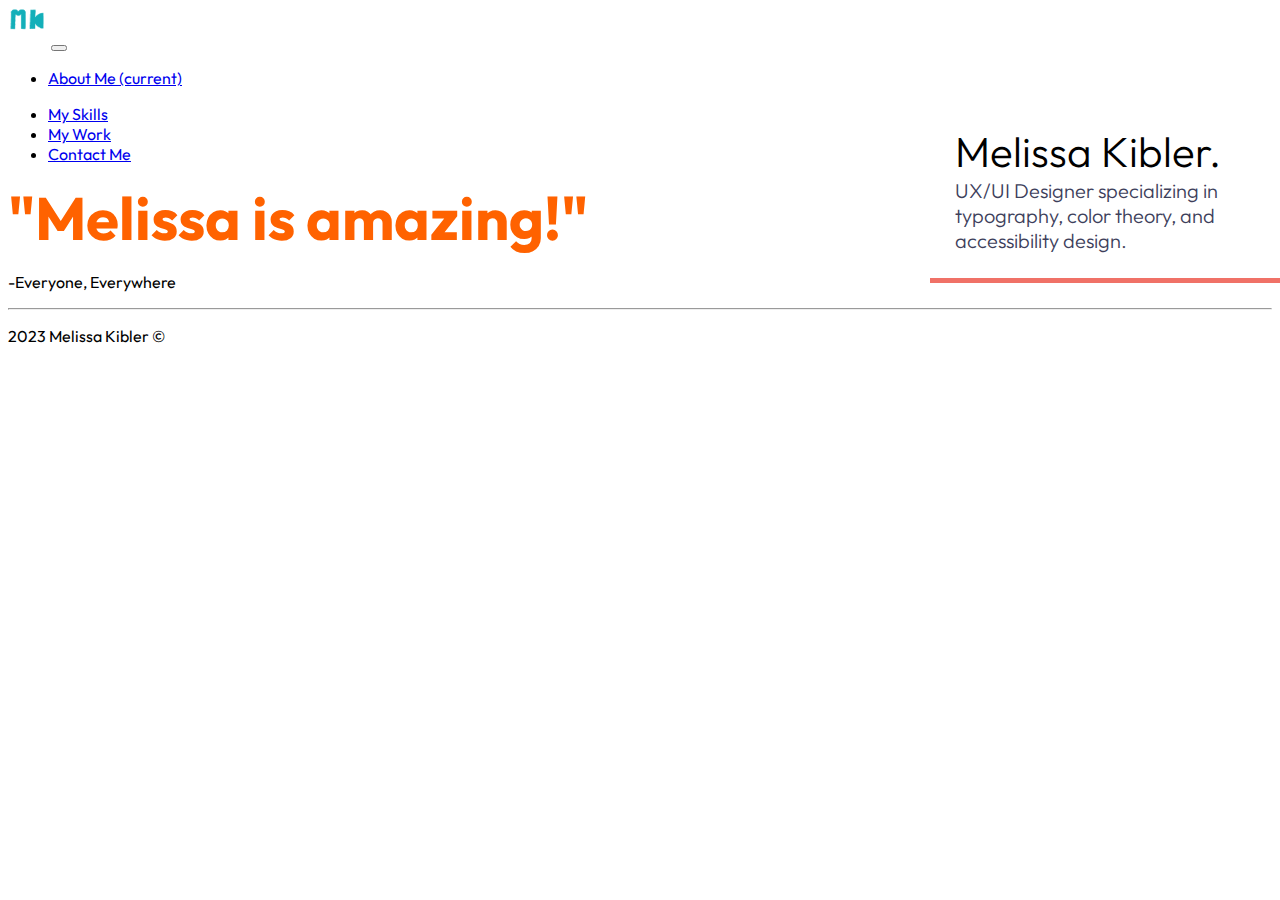
<file: index.html>
<!DOCTYPE html>
<html lang="en">
<head>
  <meta charset="UTF-8">
  <meta name="viewport" content="width=device-width, initial-scale=1.0">
  <meta http-equiv="X-UA-Compatible" content="ie=edge">
  
  <!-- Bootstrap CSS -->
  <link rel="stylesheet" href="https://stackpath.bootstrapcdn.com/bootstrap/4.2.1/css/bootstrap.min.css" integrity="sha384-GJzZqFGwb1QTTN6wy59ffF1BuGJpLSa9DkKMp0DgiMDm4iYMj70gZWKYbI706tWS" crossorigin="anonymous">
  <link href="https://fonts.googleapis.com/css?family=Poppins:100,200,300,400,500,600,700,800,900&display=swap" rel="stylesheet">
  <link href="css/style.css" rel="stylesheet" type="text/css">
  <title>Melissa Kibler</title>
</head>
<body>
  <link rel="preconnect" href="https://fonts.googleapis.com">
<link rel="preconnect" href="https://fonts.gstatic.com" crossorigin>
<link href="https://fonts.googleapis.com/css2?family=Open+Sans:wght@300&family=Oswald:wght@300&family=Outfit:wght@300;400;500;600;700&display=swap" rel="stylesheet">
  <!-- Navbar Component -->
  <nav class="navbar navbar-expand-lg navbar-light bg-light">
    <!-- <a class="navbar-brand" href="#"><img src="https://i.imgur.com/lQdCF0k.png" width="40" height="40" alt="MK logo"></a>-->
    <a class="navbar-brand" href="#"><img src="images/MKlogo.png" width="40" height="40" alt="MK logo"></a>
    <button class="navbar-toggler" type="button" data-toggle="collapse" data-target="#navbarSupportedContent" aria-controls="navbarSupportedContent" aria-expanded="false" aria-label="Toggle navigation">
      <span class="navbar-toggler-icon"></span>
    </button>

    <div class="collapse navbar-collapse" id="navbarSupportedContent">
      <ul class="navbar-nav mr-auto">
        <li class="nav-item active">
          <p style="font-family: Outfit">
          <a class="nav-link" href="#">About Me <span class="sr-only">(current)</span></a>
        </li>
        <li class="nav-item">
          <a class="nav-link" href="#">My Skills</a>
        </li>
        <li class="nav-item">
          <a class="nav-link" href="#">My Work</a>
        </li>
        <li class="nav-item">
          <a class="nav-link" href="#">Contact Me</a>
        </p>
        </li>      
      </ul>
    </div>
  </nav>

  <!-- Jumbotron -->
  <!-- Jumbotron -->
<div class="p-5 text-center bg-image rounded-3">
  <div class="mask" style="background-color: rgba(0, 0, 0, 0.6);">
    <div class="d-flex justify-content-center align-items-center h-100">
      <div id="headline">
        <h3 id="myWork" style= "font-family: Outfit">Melissa Kibler.</h3>
        <p style= "font-family: Outfit">UX/UI Designer specializing in typography, color theory, and accessibility design.</p>
      </div>
    </div>
  </div>
</div>
<!-- Jumbotron -->
  
  
  <!-- Container -->
  <div class="container">
    <!-- Quote Section -->
    <div class="row">
      <div class="col my-5">
        <h2 class="font-weight-light font-italic">"Melissa is amazing!"</h2>
        <p class="text-right font-weight-bold font-weight-italic">-Everyone, <span>Everywhere</span></p>
      </div>
    </div>
    <hr>

    

    

  <!-- Footer -->
  <footer>
    <p class="text-center">2023 Melissa Kibler &copy;</p></footer>

  <!-- Bootstrap's JavaScript Files -->
  <script src="https://code.jquery.com/jquery-3.3.1.slim.min.js" integrity="sha384-q8i/X+965DzO0rT7abK41JStQIAqVgRVzpbzo5smXKp4YfRvH+8abtTE1Pi6jizo" crossorigin="anonymous"></script>
  <script src="https://cdnjs.cloudflare.com/ajax/libs/popper.js/1.14.6/umd/popper.min.js" integrity="sha384-wHAiFfRlMFy6i5SRaxvfOCifBUQy1xHdJ/yoi7FRNXMRBu5WHdZYu1hA6ZOblgut" crossorigin="anonymous"></script>
  <script src="https://stackpath.bootstrapcdn.com/bootstrap/4.2.1/js/bootstrap.min.js" integrity="sha384-B0UglyR+jN6CkvvICOB2joaf5I4l3gm9GU6Hc1og6Ls7i6U/mkkaduKaBhlAXv9k" crossorigin="anonymous"></script>
</body>

</html>
</file>
<file: css/style.css>
body {
    font-family: 'Outfit', sans-serif;
  }
  
  /* Grid CSS */
  
  #heroGrid {
    margin: 0px 5%;
    display: grid;
    min-height: 50px;
    height: 40vh;
    grid-template-rows: 75% 25%;
    grid-template-columns:  50% 50%;
    grid-template-areas:
    "myWork";
  }
  
  #headline {
    background-color: rgba(255,255,255,0.8);
    border-bottom: 5px solid #f07167;
    position: absolute;
    right: -50px;
    top: 100px;
    padding: 25px;
    max-width: 550px;
    z-index: 100;
  }
  
  .heroGridArea {
    background-position: center;
    background-repeat: no-repeat;
    background-size: cover;
    align-items: center;
    display: flex;
    position: relative;
  }
  
  /* Category Grid CSS */
  
  .subHeading {
    text-align: center;
    border-bottom: 2px solid black;
    width: 300px;
    margin: 50px auto;
  }
  
  #myWork {
    font-size: 42px;
  }
  
  #categoryGrid {
    margin: 0px 5%;
    display: grid;
    grid-template-rows: 200px 200px 200px;
    grid-template-columns: 25% 70%;
    grid-template-areas:
    "hmongPic hmongProj"
    "bnePic bneProj"
    "derbyPic derbyProj"
    ;
  
  }
  
  #hmongPic {
    grid-area: hmongPic;
    background-image: url("../images/bookcases@2x.png");
  
  }
  #hmongProj {
    grid-area: hmongProj;
    background-image: url("../images/beds@2x.png");
  }
  
  #bnePic {
    grid-area: bnePic;
    background-image: url("../images/couch@2x.png");
  }
  
  #bneProj {
    grid-area: bneProj;
    background-image: url("../images/patio@2x.png");
  }
  
  #derbyPic {
    grid-area: derbyPic;
    background-image: url("../images/desks@2x.png");
  }
  
  .categoryGridArea {
    background-position: center;
    background-size: cover;
    background-repeat: no-repeat;
    margin: 5px;
    cursor: pointer;
    display: grid;
    align-content: end;
  }
  
  .heading {
    background-color: #f07167;
    padding: 20px;
    padding-bottom: 25px;
    height: 20px;
    color: white;
    font-size: 18px; 
    font-family: Outfit;
    border-bottom: 5px solid #F07197;
  }
  
  
  /* Navigation CSS */
  
  #navBar {
    display: flex;
    flex-direction: row;
    margin: 0px 5%;
  }
  #navBar h1 {
    width: 25%;
    font-weight: 500;
  }
  #navigation {
    display: flex;
    width: 50%;
    align-items: right;
    justify-content: spaced-evenly;
  }
  #navigation p {
    cursor: pointer;
    text-decoration: none;
  }
  .icons {
    display: flex;
    justify-content: flex-end;
    align-items: center;
    width: 25%;
  }
  .icons img {
    margin: 15px;
    cursor: pointer;
  }
  .highlight {
    color: #F2cc8f;
    font-weight: 700;
  }
  
  /* Typography CSS */
  
  h2 {
    font-family: Outfit;
    font-size: 60px;
    margin: 0px 0px;
    color: #FF6200;
  }
  
  h3 {
    font-size: 32px;
    font-family: Outfit;
    font-weight: 300;
    margin: 0px 0px;
  }
  
  h4 {
    color: white;
    font-family: Outfit;
    font-weight: 400;
    font-size: 22px;
  }
  
  
  #headline p {
    max-width: 350px;
    font-size: 20px;
    font-family: Outfit;
    font-weight: 300;
    margin: 0px 0px;
    color: #3d405b;
  }
  
  @media only screen and (max-width: 1000px) {
    #navigation {
      display: none;
    }
    .icons {
      margin-left: auto;
    }
  }
  
  @media only screen and (max-width: 600px) {
    #headline {
      position: static;
      margin: 20px;
    }
    
    #categoryGrid {
      grid-template-rows: 300px 300px 300px;
      grid-template-columns: 1fr;
      grid-template-areas:
        "hmongPic"
        "hmongProj"
        "bnePic"
        "bneProj"
        "derbyPic"
        "derbyProj"
      ;
    }
  }
</file>
